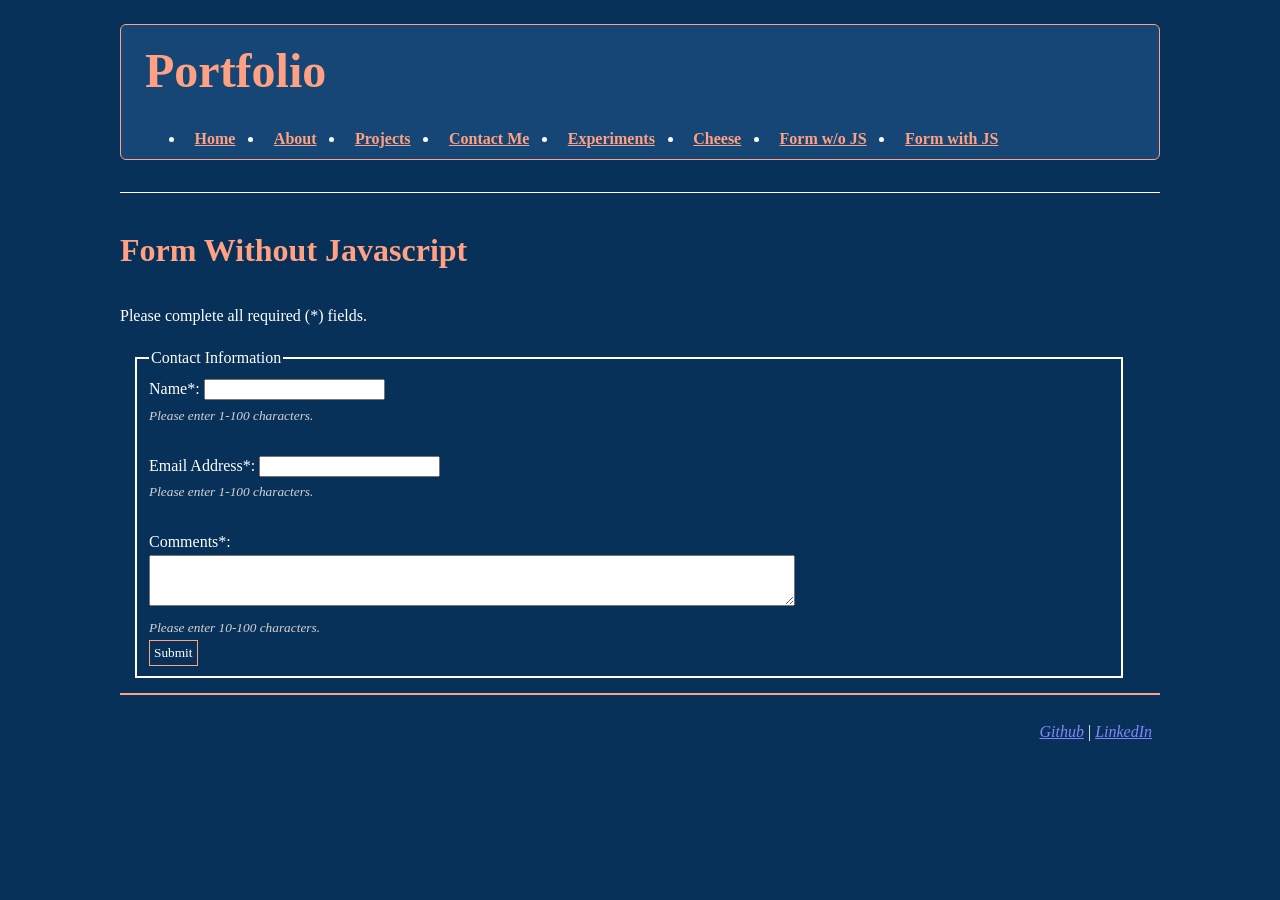
<file: form-no-js.html>
<!DOCTYPE html>
<html lang="en">

<head>
	<meta charset="utf-8"/><meta name="viewport" content="width=device-width, initial-scale=1.0"/>
	<title>Contact Form with HTML and CSS</title>
	<link rel="icon" type="image/png" sizes="32x32" href="media/favicon.png">
	<link rel="stylesheet" href="style.css">
</head>

<body>
	<header>
		<h1>Portfolio</h1>
		<nav>
      <ul>
          <li><a href="index.html">Home</a></li>
          <li><a href="about.html">About</a></li>
          <li><a href="projects.html">Projects</a></li>
          <li><a href="contact.html" class="active">Contact Me</a></li>
          <li><a href="experiments.html">Experiments</a></li>
		  <li><a href="part1/cheese.html">Cheese</a></li>
		  <li><a href="form-no-js.html">Form w/o JS</a></li>
          <li><a href="form-with-js.html">Form with JS</a></li>
      </ul>
  </nav>
	</header>
	<hr>
	<main>
    <h2>Form Without Javascript</h2>
    <form action="https://httpbin.org/post" method="POST">
        <p>Please complete all required (*) fields.</p>
        <fieldset>
            <legend>Contact Information</legend>
            <input type="hidden" name="possible_bot" value="true">
            <label for="form-name">Name*:</label>
            <input type="text" id="form-name" name="form-name" autocomplete="name" minlength="1" maxlength="100" required><br>
            <small>Please enter 1-100 characters.</small><br><br>
            <label for="form-email">Email Address*:</label>
            <input type="email" id="form-email" name="form-email" autocomplete="email" minlength="1" maxlength="100" required><br>
            <small>Please enter 1-100 characters.</small><br><br>
			<label for="form-comments">Comments*:</label><br>
			<textarea id="form-comments" name="form-comments" rows="3" minlength="10" maxlength="1000" required></textarea><br>
            <small>Please enter 10-100 characters.</small><br>
            <button type="submit">Submit</button>
        </fieldset>
      </form>
  </main>

	<footer>
        <p><a href="https://github.com" target="_blank">Github</a> | <a href="https://linkedin.com" target="_blank">LinkedIn</a></p>
    </footer>
</body>
</html>
</file>
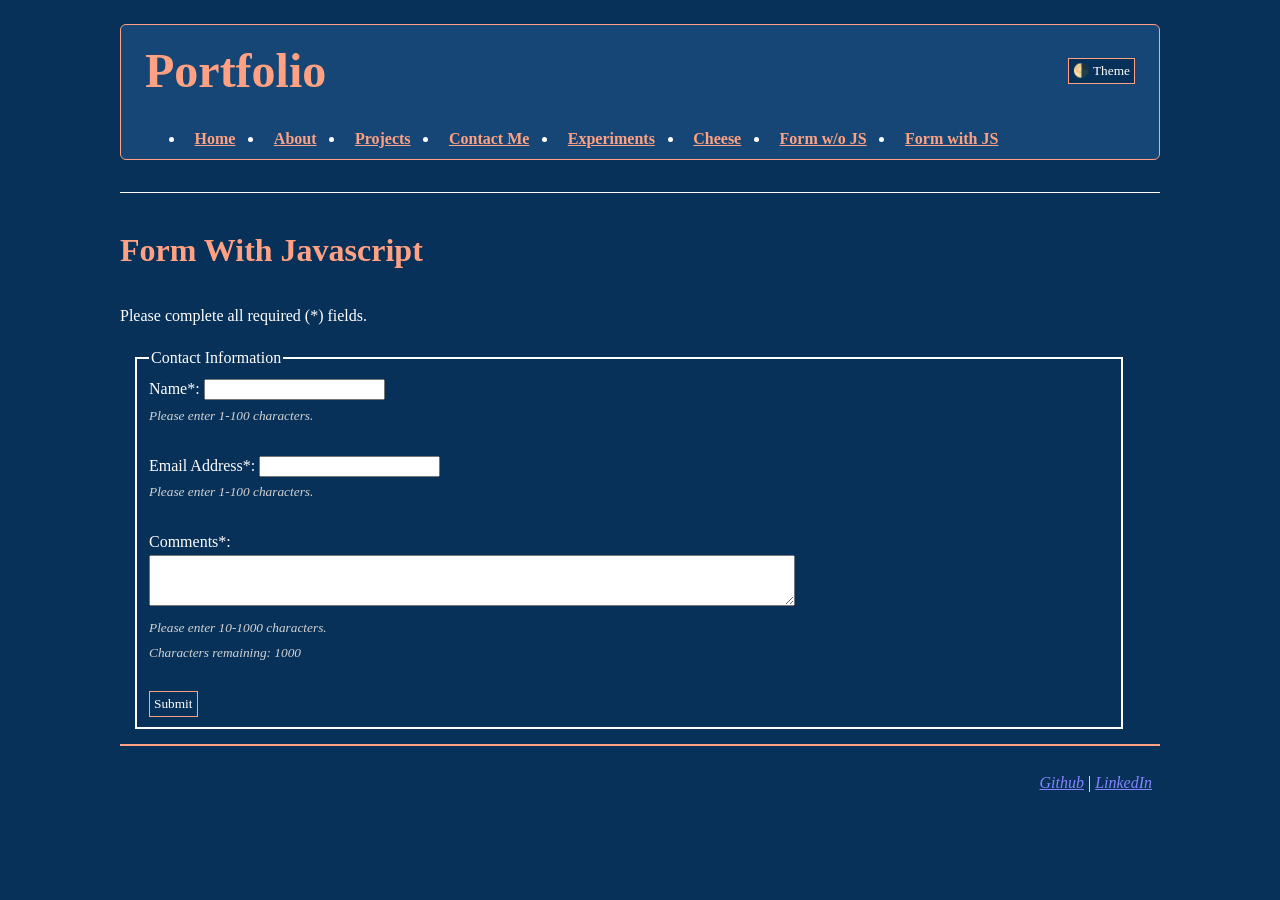
<file: form-with-js.html>
<!DOCTYPE html>
<html lang="en">

<head>
	<meta charset="utf-8"/><meta name="viewport" content="width=device-width, initial-scale=1.0"/>
	<title>Contact Form with HTML, CSS, and JS</title>
	<link rel="icon" type="image/png" sizes="32x32" href="media/favicon.png">
	<link rel="stylesheet" href="style.css">
    <script src="form.js" defer></script>
    <script src="theme.js" defer></script>
</head>

<body>
	<header>
        <header-top>
            <h1>Portfolio</h1>
            <button id="theme-toggle" aria-label="Switch between light and dark themes" style="display:none;">&#127767; Theme</button>
		</header-top>
        <nav>
            <ul>
                <li><a href="index.html">Home</a></li>
                <li><a href="about.html">About</a></li>
                <li><a href="projects.html">Projects</a></li>
                <li><a href="contact.html" class="active">Contact Me</a></li>
                <li><a href="experiments.html">Experiments</a></li>
                <li><a href="part1/cheese.html">Cheese</a></li>
                <li><a href="form-no-js.html">Form w/o JS</a></li>
                <li><a href="form-with-js.html">Form with JS</a></li>
            </ul>
        </nav>
	</header>
	<hr>
	<main>
    <h2>Form With Javascript</h2>
    <form action="https://httpbin.org/post" method="POST">
        <p>Please complete all required (*) fields.</p>
        <fieldset>
            <legend>Contact Information</legend>

            <input type="hidden" name="possible_bot" value="true">
            <input type="hidden" name="form-errors" id="form-errors-input" value="">

            <label for="form-name">Name*:</label>
            <input type="text" id="form-name" name="form-name" autocomplete="name" minlength="1" maxlength="100" required aria-describedby="name-error"><br>
            <small id="name-error" aria-live="polite">Please enter 1-100 characters.</small><br><br>

            <label for="form-email">Email Address*:</label>
            <input type="email" id="form-email" name="form-email" autocomplete="email" minlength="1" maxlength="100" required aria-describedby="email-error"><br>
            <small id="email-error" aria-live="polite">Please enter 1-100 characters.</small><br><br>

			<label for="form-comments">Comments*:</label><br>
			<textarea id="form-comments" name="form-comments" rows="3" minlength="10" maxlength="1000" required aria-describedby="comments-error comments-info"></textarea><br>
            <small id="comments-error" aria-live="polite">Please enter 10-1000 characters.</small><br>
            <small id="comments-count" aria-live="polite">Characters remaining: 1000</small><br><br>

            <button type="submit">Submit</button>
        </fieldset>
      </form>
  </main>

	<footer>
        <p><a href="https://github.com" target="_blank">Github</a> | <a href="https://linkedin.com" target="_blank">LinkedIn</a></p>
    </footer>
</body>
</html>
</file>
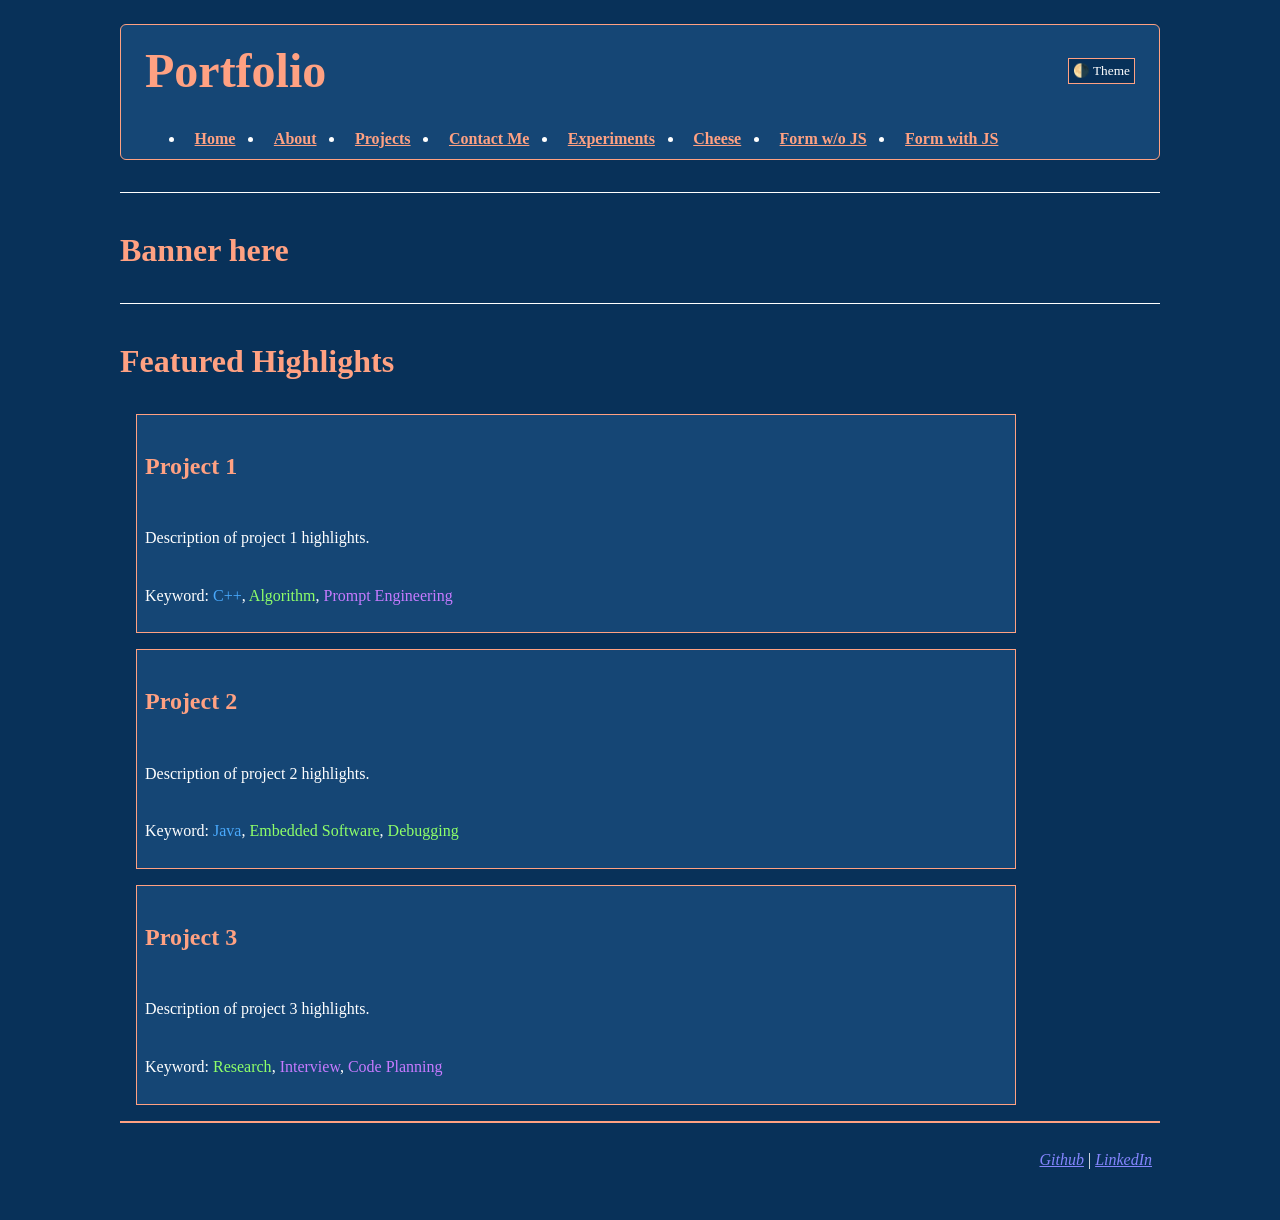
<file: projects.html>
<!DOCTYPE html>
<html lang="en">

<head>
	<meta charset="utf-8"/><meta name="viewport" content="width=device-width, initial-scale=1.0"/>
	<title>Tia Lim's Project Page</title>
	<link rel="icon" type="image/png" sizes="32x32" href="media/favicon.png">
	<link rel="stylesheet" href="style.css">
	<script src="theme.js" defer></script>
</head>
<body>
	<header>
		<header-top>
            <h1>Portfolio</h1>
            <button id="theme-toggle" aria-label="Switch between light and dark themes" style="display:none;">&#127767; Theme</button>
		</header-top>
		<nav>
            <ul>
                <li><a href="index.html">Home</a></li>
                <li><a href="about.html">About</a></li>
                <li><a href="projects.html" class="Active">Projects</a></li>
				<li><a href="contact.html">Contact Me</a></li>
                <li><a href="experiments.html">Experiments</a></li>
				<li><a href="part1/cheese.html">Cheese</a></li>
				<li><a href="form-no-js.html">Form w/o JS</a></li>
				<li><a href="form-with-js.html">Form with JS</a></li>
            </ul>
        </nav>
	</header>
	<hr>
    <h2>Banner here</h2>
	<hr>
    <h2>Featured Highlights</h2>
		<section id="project-1">
            <project-card>
				<h3>Project 1</h3>
                <p>Description of project 1 highlights.</p>
				<p>Keyword: <span class="keyword-lang">C++</span>, <span class="keyword-technical">Algorithm</span>, <span class="keyword-soft">Prompt Engineering</span></p>
            </project-card>
		</section>
		<section id="project-2">
			<project-card>
				<h3>Project 2</h3>
                <p>Description of project 2 highlights.</p>
				<p>Keyword: <span class="keyword-lang">Java</span>, <span class="keyword-technical">Embedded Software</span>, <span class="keyword-technical">Debugging</span></p>
            </project-card>
		</section>
		<section id="project-3">
			<project-card>
				<h3>Project 3</h3>
                <p>Description of project 3 highlights.</p>
				<p>Keyword: <span class="keyword-technical">Research</span>, <span class="keyword-soft">Interview</span>, <span class="keyword-soft">Code Planning</span></p>
            </project-card>
		</section>
    </main>

	<footer>
        <p><a href="https://github.com" target="_blank">Github</a> | <a href="https://linkedin.com" target="_blank">LinkedIn</a></p>
    </footer>
</body>
</html>
</file>
<file: style.css>
@view-transition {
    navigation: auto;
}

/* Dark theme */
:root{
    --bg-color: #083159;
    --card-color: #154675;
    --accent-color: #ffa182;
    --font-color: white;
    --link-color: #8485fe;
    --font-stack: Georgia, serif;
    --hint-color: lightgray;
    --max-width: 65rem;

    --keyword-lang: #49a9fc;
    --keyword-technical: #8eff69;
    --keyword-soft: #c67aff;
}

[data-theme="light"]{
    --bg-color: #a6d9ff;
    --card-color: #87c0eb;
    --accent-color: #e06262;
    --font-color: #083159;
    --link-color: #5b5dda;
    --font-stack: Georgia, serif;
    --hint-color: #1f374e;
    --max-width: 65rem;

    --keyword-lang: #0172c2;
    --keyword-technical: #298504;
    --keyword-soft: #6d21af;
}

body{
    font-family: var(--font-stack);
    color: var(--font-color);
    background-color: var(--bg-color);
    line-height: 1.6;
    max-width: var(--max-width);
    margin: 0 auto;
    padding: 1.5rem;
    transition: background-color 0.3s ease, color 0.3s ease;
}

header {
  background-color: var(--card-color);
  border: 1px solid var(--accent-color);
  padding: 0.5rem 1.5rem;
  border-radius: 6px;
  margin-bottom: 2rem;
}

header-top{
  display: flex;
  justify-content: space-between;
  align-items: center;
  width: 100%;
}

h1 {
  font-size: 3rem;
  color: var(--accent-color);
  margin: 0;
}

h2 {
  font-size: 2rem;
  color: var(--accent-color);
  margin-top: 2rem;
}
h3 {
  font-size: 1.5rem;
  color: var(--accent-color);
}

button{
  background-color: var(--bg-color);
  color: var(--font-color);
  font-family: var(--font-stack);
  border: 1px solid var(--accent-color);
  padding: 4px;
}

nav ul {
  display: flex;
  flex-direction: row;
  gap: 1.2rem;
  margin: 1rem 0 0 0;
}
nav a {
  color: var(--accent-color);
  font-weight: 600;
  padding: 0.3em 0.6em;
  border-radius: 4px;
}

hr{
  border: none;
    height: 1px;
    background-color: var(--font-color);
}

project-card{
  display: flex;
  flex-direction: column;
  padding: 0.5rem;
  background-color: var(--card-color);
  border: 1px solid var(--accent-color);
  width: 90%;
  max-width: 55rem;
  margin: 1rem;
  box-sizing: border-box;
}

/* Keyword color helper classes replacing inline styles */
.keyword-lang { color: var(--keyword-lang) }
.keyword-technical { color: var(--keyword-technical) }
.keyword-soft { color: var(--keyword-soft); }

contact-grid{
  display: grid;
  grid: 150px / auto auto auto;
  grid-gap: 10px;
  margin-bottom: 40px;
  padding: 10px;
}

fieldset{
    min-width: 0; 
    max-width: 60rem; 
    width: 100%;
    margin: 15px;
    border: 2px solid var(--font-color);
}
textarea{
    min-width: 0; 
    max-width: 40rem; 
    width: 100%;
}

/*Attribute selector*/
/*Targets links pointing to external domains */
a[target="_blank"] {
  color: var(--link-color);
  font-style: italic;
}
/*Combinator 1*/
/*Targets the contact logos and description in contact.html*/
contact-grid > div {
  text-align: center;
  padding: 20px 0;
}

/*Combinator 2*/
/*Targets the project details in the index.html's Featured Projects articles*/
article > p {
  padding-left: 20px;
}

h3 > a {
    color: var(--link-color);
}

a:hover, button:hover {
  color: var(--font-color);
  background-color: var(--card-color);
}

a:focus, input:focus, textarea:focus, button:focus, select:focus {
  outline: 2px solid var(--accent-color);
  outline-offset: 2px;
}

footer{
  text-align: right;
  padding: 0.5rem;
  font: var(--font-stack);
  color: var(--font-color);
  border-top: 2px solid var(--accent-color);  
}

/* Responsive Media Query for narrow screens (~375px) */
@media (max-width: 768px) {
  body {
    padding: 0.75rem;
  }
  nav ul {
    flex-direction: column;
    gap: 0.4rem;
  }
  contact-grid {
    grid-template-columns: 1fr;
  }
}

/*  For HW4's form-no-js.html */
small{
  color: var(--hint-color);
  font-style: italic;
}

input:required, textarea:required {
  font-weight: bold;
}

input:user-invalid, textarea:user-invalid{
  background-color: #e07967;
}

input:user-valid, textarea:user-valid{
  background-color: #c9eba2;
}
</file>
